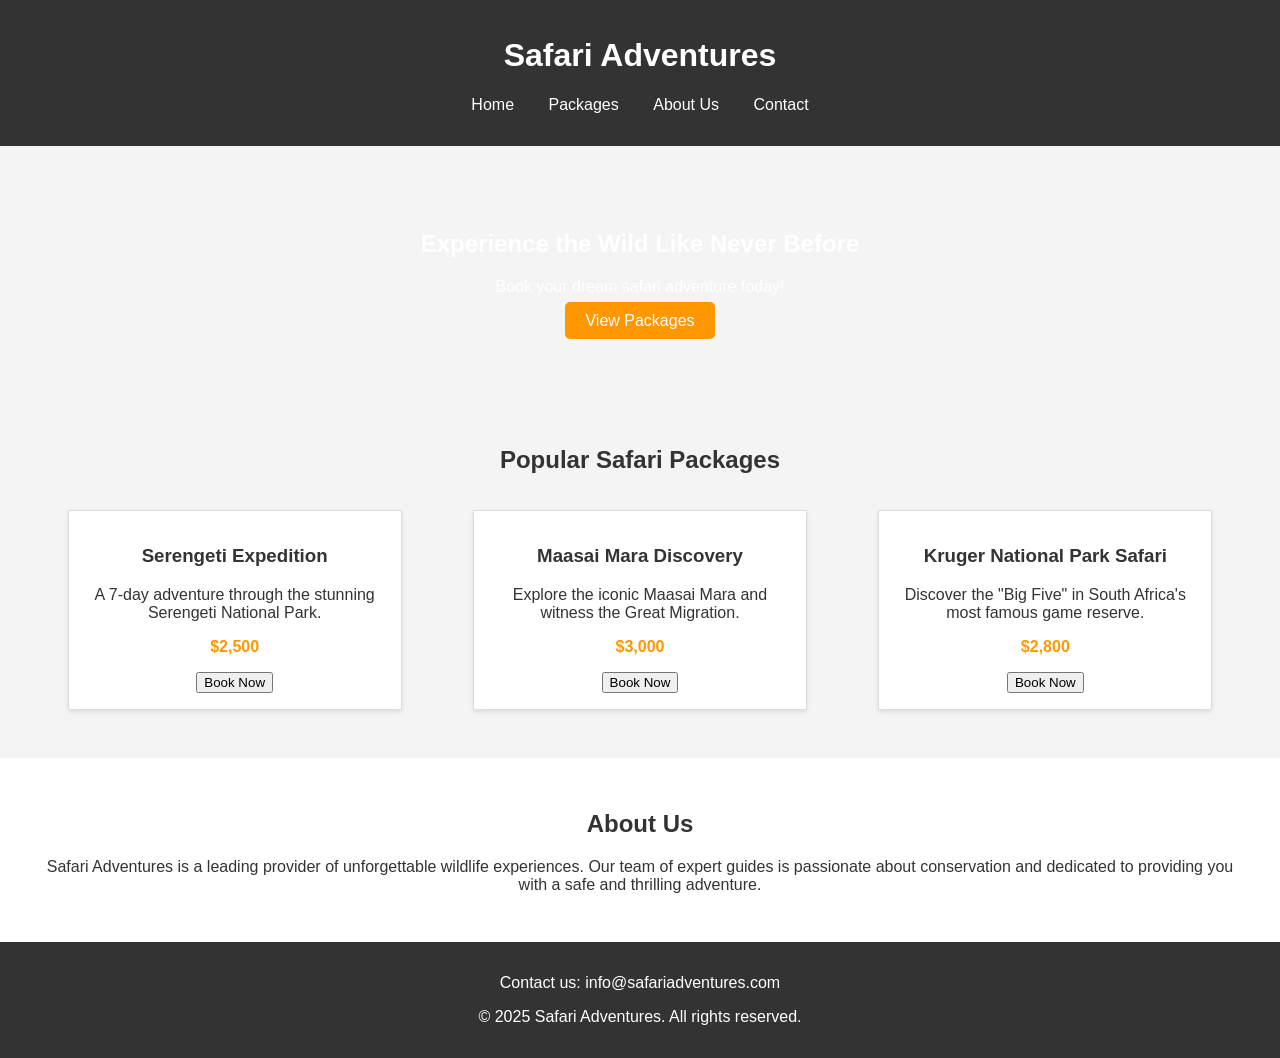
<file: index.html>
<!DOCTYPE html>
<html lang="en">
<head>
    <meta charset="UTF-8">
    <meta name="viewport" content="width=device-width, initial-scale=1.0">
    <title>Safari Adventures - Your Ultimate Wildlife Experience</title>
    <style>
        body {
            font-family: sans-serif;
            margin: 0;
            padding: 0;
            background-color: #f4f4f4;
            color: #333;
        }
        header {
            background-color: #333;
            color: #fff;
            padding: 1rem 0;
            text-align: center;
        }
        nav ul {
            list-style: none;
            padding: 0;
        }
        nav ul li {
            display: inline;
            margin: 0 15px;
        }
        nav a {
            color: #fff;
            text-decoration: none;
        }
        .hero {
            background-image: url('https://placehold.co/1200x400/000000/FFFFFF/png?text=Safari');
            background-size: cover;
            color: #fff;
            text-align: center;
            padding: 4rem 0;
        }
        .cta-button {
            background-color: #ff9800;
            color: #fff;
            padding: 10px 20px;
            text-decoration: none;
            border-radius: 5px;
        }
        #packages {
            padding: 2rem;
            text-align: center;
        }
        .package-container {
            display: flex;
            justify-content: space-around;
            flex-wrap: wrap;
        }
        .package {
            background-color: #fff;
            border: 1px solid #ddd;
            padding: 1rem;
            margin: 1rem;
            width: 300px;
            box-shadow: 0 2px 4px rgba(0,0,0,0.1);
        }
        .price {
            font-weight: bold;
            color: #ff9800;
        }
        #about {
            background-color: #fff;
            padding: 2rem;
            text-align: center;
        }
        footer {
            background-color: #333;
            color: #fff;
            text-align: center;
            padding: 1rem 0;
        }
    </style>
</head>
<body>
    <header>
        <h1>Safari Adventures</h1>
        <nav>
            <ul>
                <li><a href="#home">Home</a></li>
                <li><a href="#packages">Packages</a></li>
                <li><a href="#about">About Us</a></li>
                <li><a href="#contact">Contact</a></li>
            </ul>
        </nav>
    </header>

    <section id="home" class="hero">
        <h2>Experience the Wild Like Never Before</h2>
        <p>Book your dream safari adventure today!</p>
        <a href="#packages" class="cta-button">View Packages</a>
    </section>

    <section id="packages">
        <h2>Popular Safari Packages</h2>
        <div class="package-container">
            <div class="package">
                <h3>Serengeti Expedition</h3>
                <p>A 7-day adventure through the stunning Serengeti National Park.</p>
                <p class="price">$2,500</p>
                <button class="book-now-button">Book Now</button>
            </div>
            <div class="package">
                <h3>Maasai Mara Discovery</h3>
                <p>Explore the iconic Maasai Mara and witness the Great Migration.</p>
                <p class="price">$3,000</p>
                <button class="book-now-button">Book Now</button>
            </div>
            <div class="package">
                <h3>Kruger National Park Safari</h3>
                <p>Discover the "Big Five" in South Africa's most famous game reserve.</p>
                <p class="price">$2,800</p>
                <button class="book-now-button">Book Now</button>
            </div>
        </div>
    </section>

    <section id="about">
        <h2>About Us</h2>
        <p>Safari Adventures is a leading provider of unforgettable wildlife experiences. Our team of expert guides is passionate about conservation and dedicated to providing you with a safe and thrilling adventure.</p>
    </section>

    <footer id="contact">
        <p>Contact us: info@safariadventures.com</p>
        <p>&copy; 2025 Safari Adventures. All rights reserved.</p>
    </footer>

    <script>
        // Smooth scrolling for navigation links
        document.querySelectorAll('nav a').forEach(anchor => {
            anchor.addEventListener('click', function (e) {
                e.preventDefault();

                document.querySelector(this.getAttribute('href')).scrollIntoView({
                    behavior: 'smooth'
                });
            });
        });

        // Mouseover effect for safari packages
        document.querySelectorAll('.package').forEach(pkg => {
            pkg.addEventListener('mouseover', () => {
                pkg.style.transform = 'scale(1.05)';
                pkg.style.boxShadow = '0 4px 8px rgba(0,0,0,0.2)';
            });
            pkg.addEventListener('mouseout', () => {
                pkg.style.transform = 'scale(1)';
                pkg.style.boxShadow = '0 2px 4px rgba(0,0,0,0.1)';
            });
        });

        // "Book Now" button alert
        document.querySelectorAll('.book-now-button').forEach(button => {
            button.addEventListener('click', () => {
                alert('Thank you for your interest! This feature is coming soon.');
            });
        });
    </script>
</body>
</html>
</file>
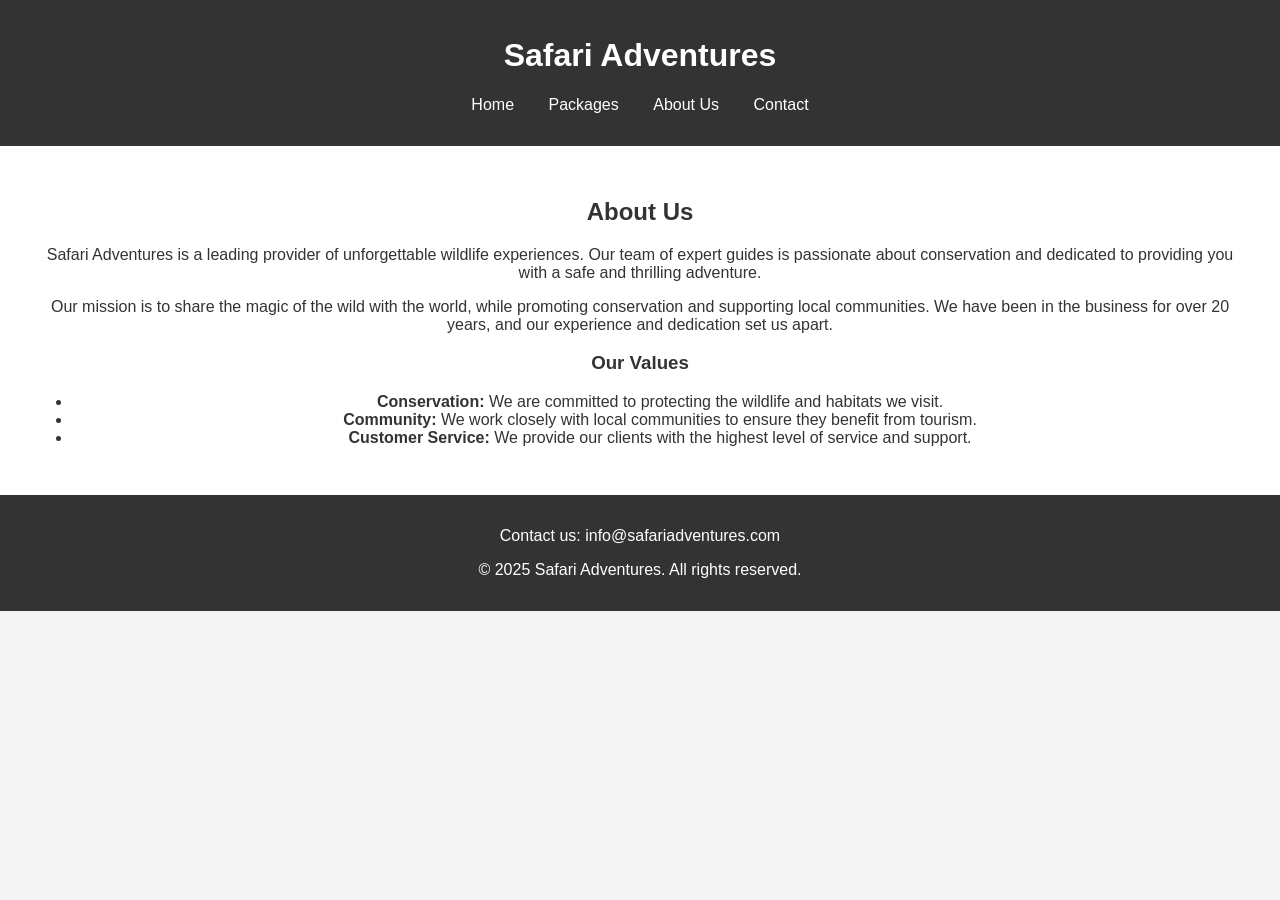
<file: about.html>
<!DOCTYPE html>
<html lang="en">
<head>
    <meta charset="UTF-8">
    <meta name="viewport" content="width=device-width, initial-scale=1.0">
    <title>About Us - Safari Adventures</title>
    <link rel="stylesheet" href="style.css">
</head>
<body>
    <header>
        <h1>Safari Adventures</h1>
        <nav>
            <ul>
                <li><a href="index.html">Home</a></li>
                <li><a href="packages.html">Packages</a></li>
                <li><a href="about.html">About Us</a></li>
                <li><a href="contact.html">Contact</a></li>
            </ul>
        </nav>
    </header>

    <section id="about">
        <h2>About Us</h2>
        <p>Safari Adventures is a leading provider of unforgettable wildlife experiences. Our team of expert guides is passionate about conservation and dedicated to providing you with a safe and thrilling adventure.</p>
        <p>Our mission is to share the magic of the wild with the world, while promoting conservation and supporting local communities. We have been in the business for over 20 years, and our experience and dedication set us apart.</p>
        <h3>Our Values</h3>
        <ul>
            <li><strong>Conservation:</strong> We are committed to protecting the wildlife and habitats we visit.</li>
            <li><strong>Community:</strong> We work closely with local communities to ensure they benefit from tourism.</li>
            <li><strong>Customer Service:</strong> We provide our clients with the highest level of service and support.</li>
        </ul>
    </section>

    <footer>
        <p>Contact us: info@safariadventures.com</p>
        <p>&copy; 2025 Safari Adventures. All rights reserved.</p>
    </footer>

    <script src="app.js"></script>
</body>
</html>
</file>
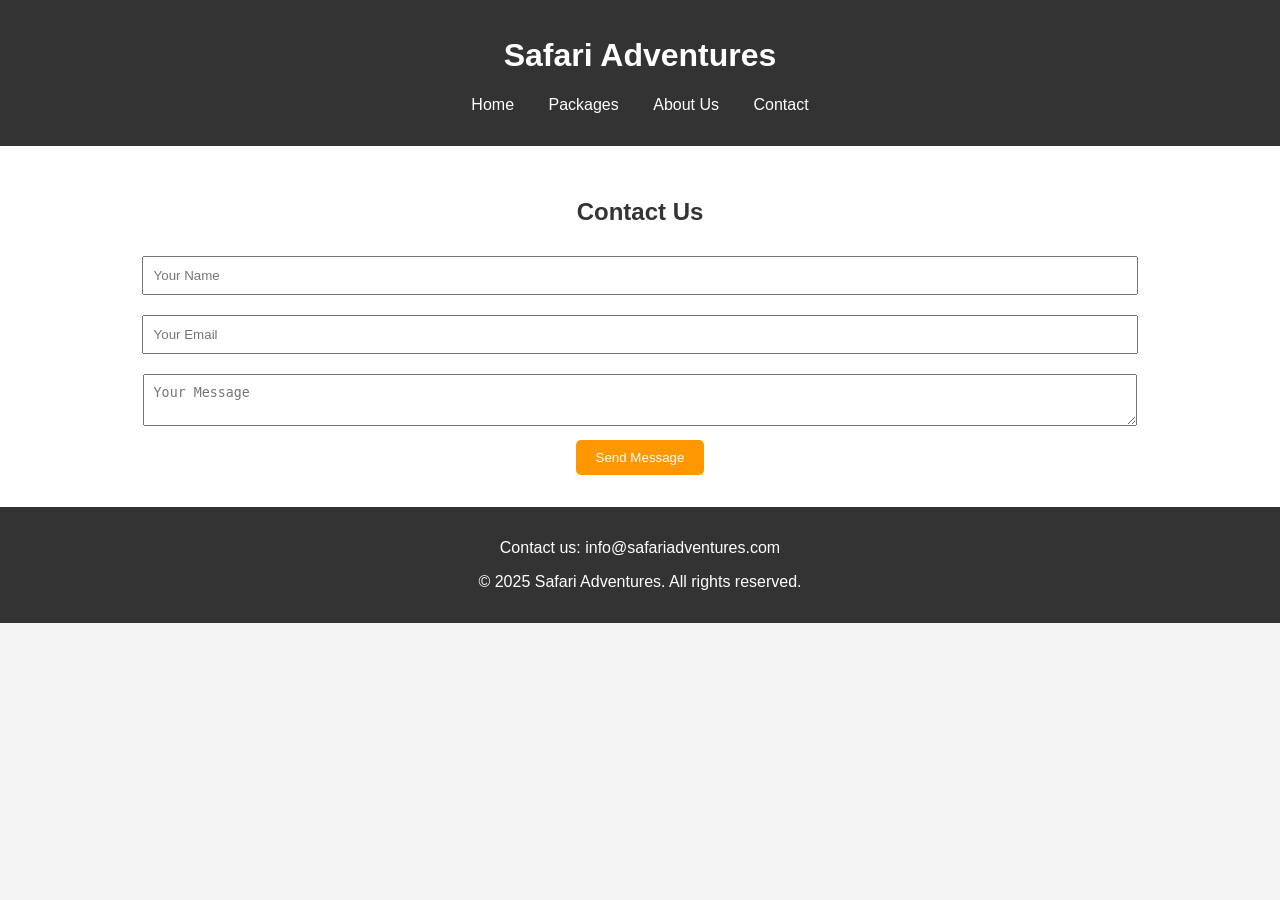
<file: contact.html>
<!DOCTYPE html>
<html lang="en">
<head>
    <meta charset="UTF-8">
    <meta name="viewport" content="width=device-width, initial-scale=1.0">
    <title>Contact Us - Safari Adventures</title>
    <link rel="stylesheet" href="style.css">
</head>
<body>
    <header>
        <h1>Safari Adventures</h1>
        <nav>
            <ul>
                <li><a href="index.html">Home</a></li>
                <li><a href="packages.html">Packages</a></li>
                <li><a href="about.html">About Us</a></li>
                <li><a href="contact.html">Contact</a></li>
            </ul>
        </nav>
    </header>

    <section id="contact-form">
        <h2>Contact Us</h2>
        <form>
            <input type="text" name="name" placeholder="Your Name" required><br>
            <input type="email" name="email" placeholder="Your Email" required><br>
            <textarea name="message" placeholder="Your Message" required></textarea><br>
            <button type="submit">Send Message</button>
        </form>
    </section>

    <footer>
        <p>Contact us: info@safariadventures.com</p>
        <p>&copy; 2025 Safari Adventures. All rights reserved.</p>
    </footer>

    <script src="app.js"></script>
</body>
</html>
</file>
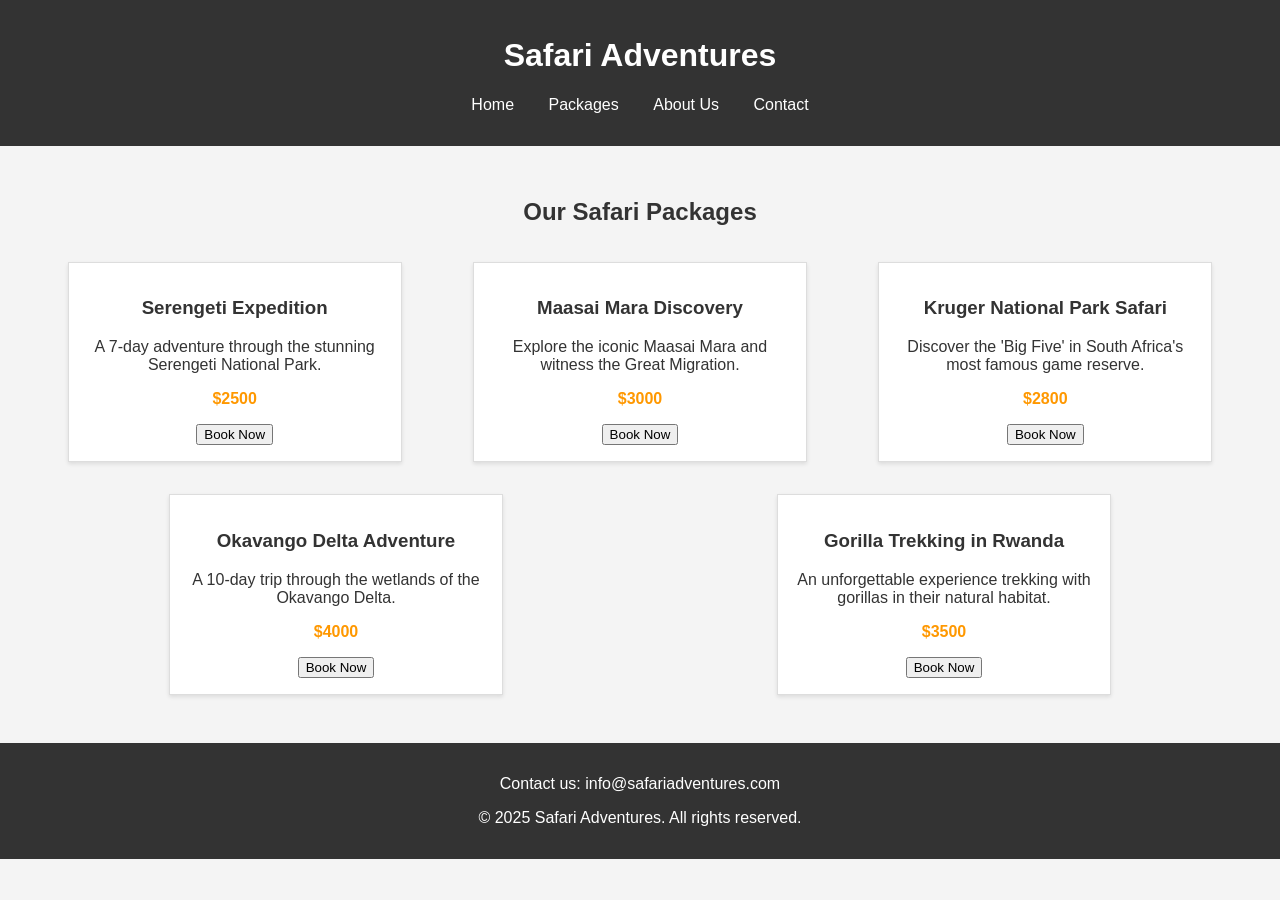
<file: packages.html>
<!DOCTYPE html>
<html lang="en">
<head>
    <meta charset="UTF-8">
    <meta name="viewport" content="width=device-width, initial-scale=1.0">
    <title>Safari Packages - Safari Adventures</title>
    <link rel="stylesheet" href="style.css">
</head>
<body>
    <header>
        <h1>Safari Adventures</h1>
        <nav>
            <ul>
                <li><a href="index.html">Home</a></li>
                <li><a href="packages.html">Packages</a></li>
                <li><a href="about.html">About Us</a></li>
                <li><a href="contact.html">Contact</a></li>
            </ul>
        </nav>
    </header>

    <section id="packages">
        <h2>Our Safari Packages</h2>
        <div class="package-container">
            <!-- Packages will be loaded here dynamically -->
        </div>
    </section>

    <footer>
        <p>Contact us: info@safariadventures.com</p>
        <p>&copy; 2025 Safari Adventures. All rights reserved.</p>
    </footer>

    <script src="app.js"></script>
</body>
</html>
</file>
<file: style.css>
body {
    font-family: sans-serif;
    margin: 0;
    padding: 0;
    background-color: #f4f4f4;
    color: #333;
}
header {
    background-color: #333;
    color: #fff;
    padding: 1rem 0;
    text-align: center;
}
nav ul {
    list-style: none;
    padding: 0;
}
nav ul li {
    display: inline;
    margin: 0 15px;
}
nav a {
    color: #fff;
    text-decoration: none;
}
.hero {
    background-image: url('https://images.rawpixel.com/image_social_landscape/czNmcy1wcml2YXRlL3Jhd3BpeGVsX2ltYWdlcy93ZWJzaXRlX2NvbnRlbnQvbHIvdXB3azYxODIzNjUzLXdpa2ltZWRpYS1pbWFnZS1rb3dxMTNueS5qcGc.jpg');
    background-size: cover;
    color: #fff;
    text-align: center;
    padding: 4rem 0;
}
.cta-button {
    background-color: #ff9800;
    color: #fff;
    padding: 10px 20px;
    text-decoration: none;
    border-radius: 5px;
}
#packages {
    padding: 2rem;
    text-align: center;
}
.package-container {
    display: flex;
    justify-content: space-around;
    flex-wrap: wrap;
}
.package {
    background-color: #fff;
    border: 1px solid #ddd;
    padding: 1rem;
    margin: 1rem;
    width: 300px;
    box-shadow: 0 2px 4px rgba(0,0,0,0.1);
}
.price {
    font-weight: bold;
    color: #ff9800;
}
#about {
    background-color: #fff;
    padding: 2rem;
    text-align: center;
}
#contact-form {
    background-color: #fff;
    padding: 2rem;
    text-align: center;
}
#contact-form input, #contact-form textarea {
    width: 80%;
    padding: 10px;
    margin: 10px 0;
}
#contact-form button {
    background-color: #ff9800;
    color: #fff;
    padding: 10px 20px;
    text-decoration: none;
    border-radius: 5px;
    border: none;
}
footer {
    background-color: #333;
    color: #fff;
    text-align: center;
    padding: 1rem 0;
    width: 100%;
}
</file>
